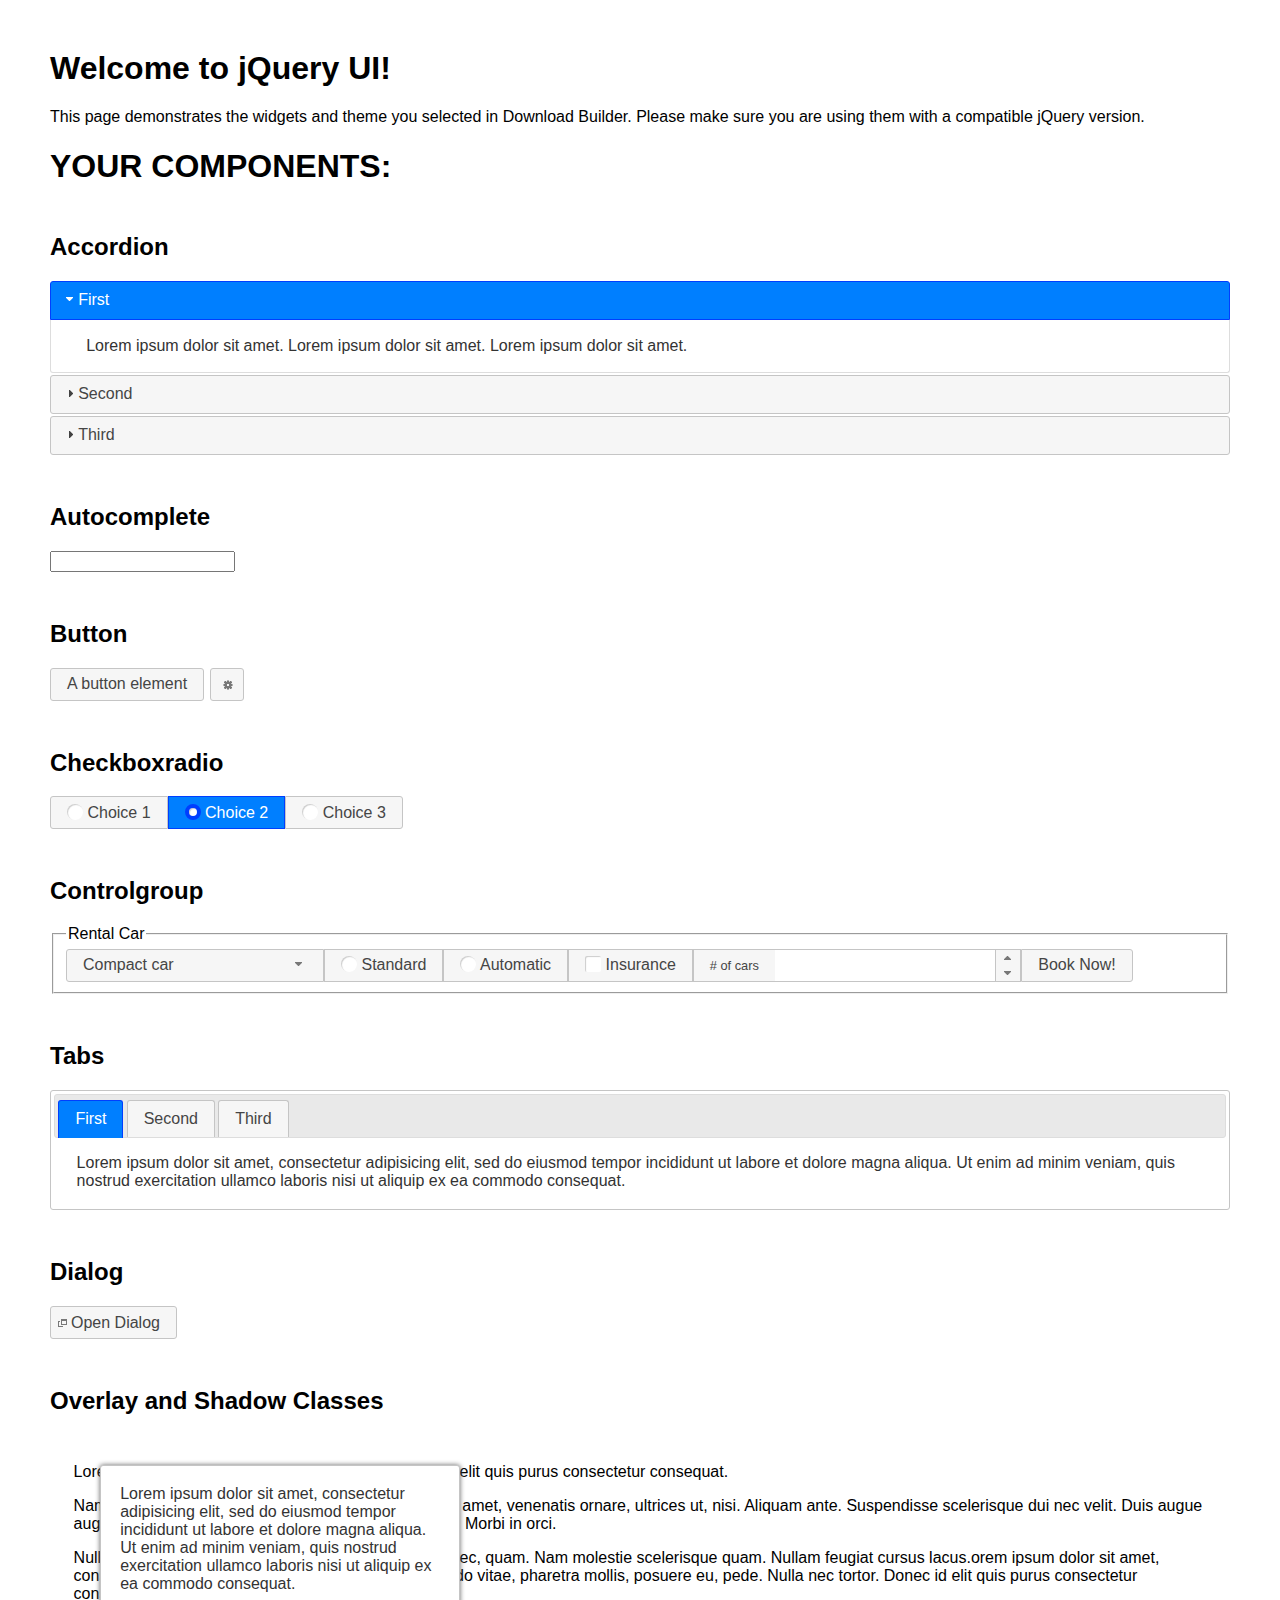
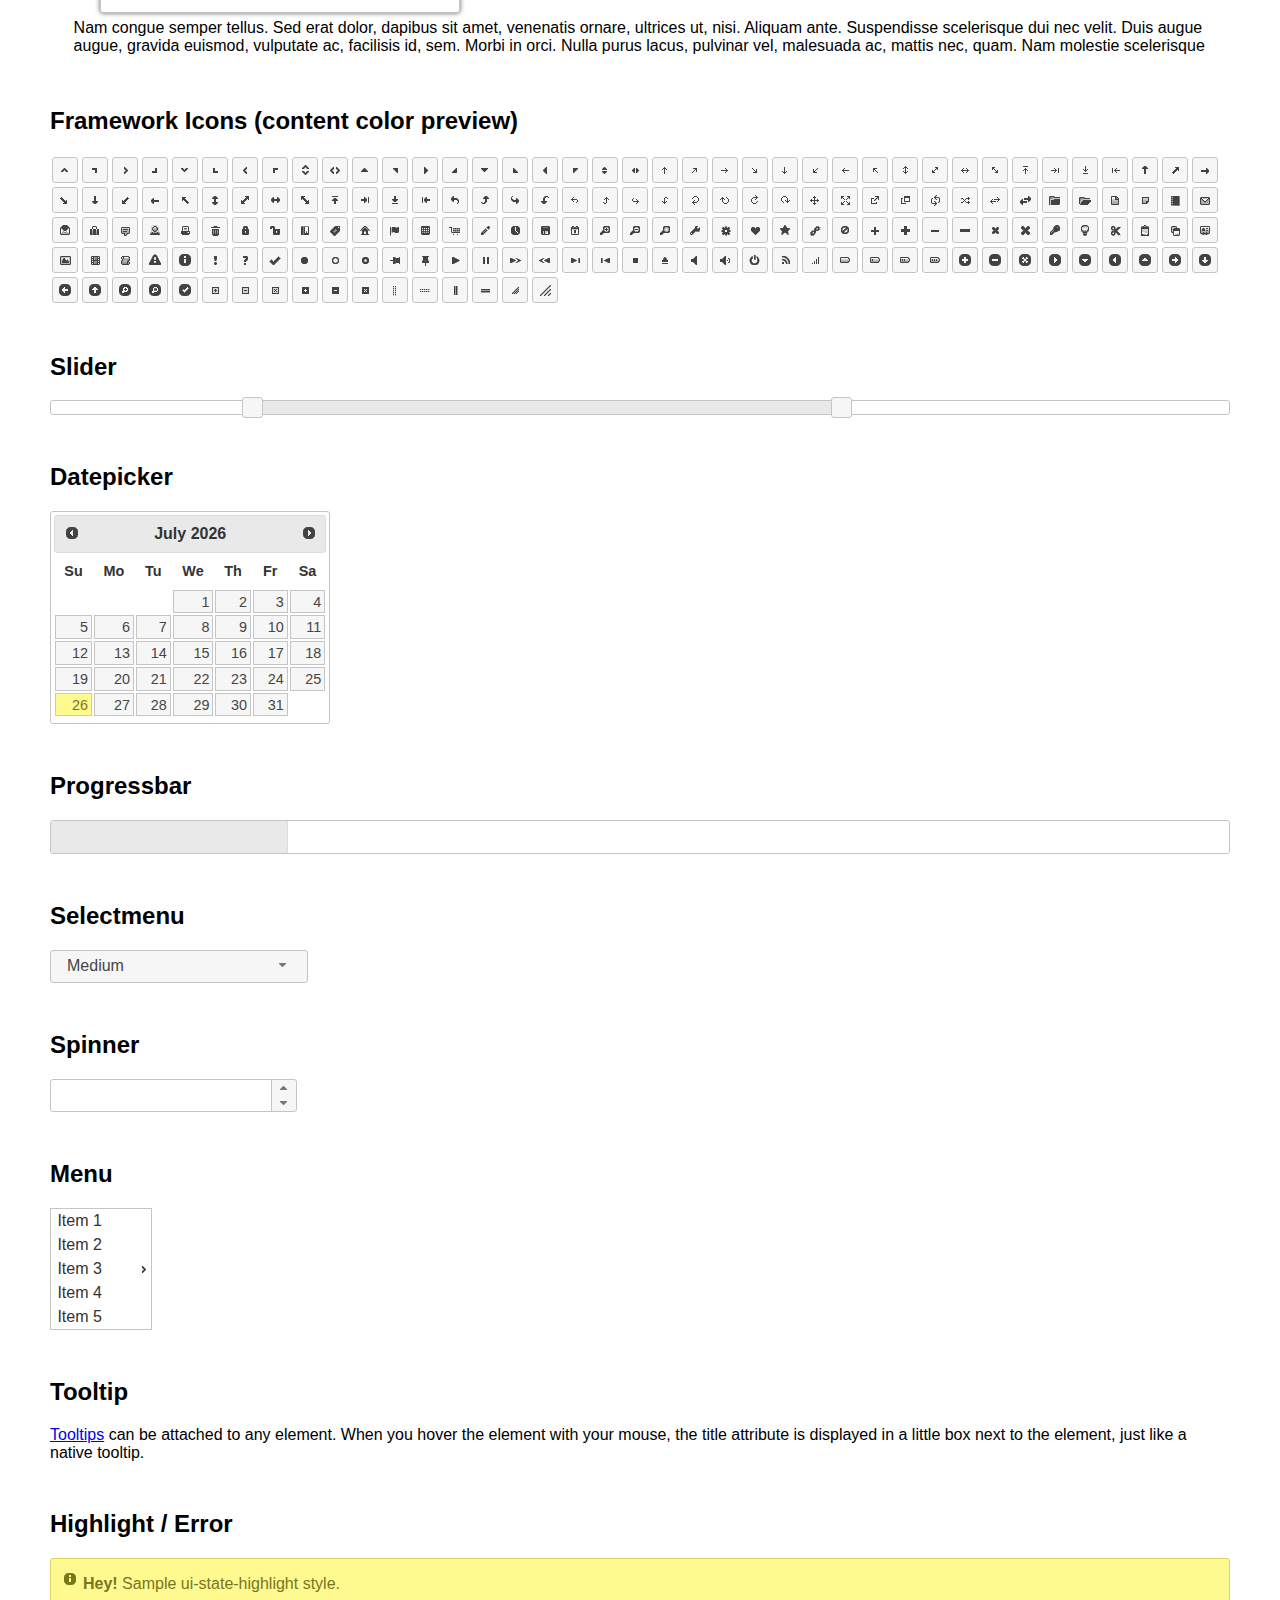
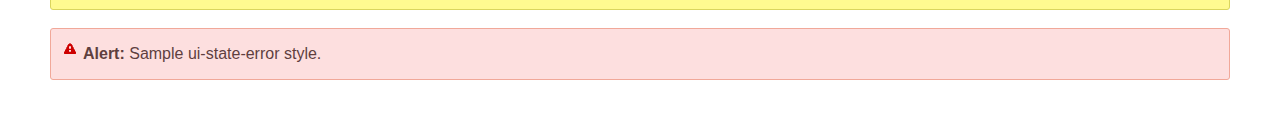
<file: js/jquery-ui-1.13.1/index.html>
<!doctype html>
<html lang="us">
<head>
	<meta charset="utf-8">
	<title>jQuery UI Example Page</title>
	<link href="jquery-ui.css" rel="stylesheet">
	<style>
	body{
		font-family: "Trebuchet MS", sans-serif;
		margin: 50px;
	}
	.demoHeaders {
		margin-top: 2em;
	}
	#dialog-link {
		padding: .4em 1em .4em 20px;
		text-decoration: none;
		position: relative;
	}
	#dialog-link span.ui-icon {
		margin: 0 5px 0 0;
		position: absolute;
		left: .2em;
		top: 50%;
		margin-top: -8px;
	}
	#icons {
		margin: 0;
		padding: 0;
	}
	#icons li {
		margin: 2px;
		position: relative;
		padding: 4px 0;
		cursor: pointer;
		float: left;
		list-style: none;
	}
	#icons span.ui-icon {
		float: left;
		margin: 0 4px;
	}
	.fakewindowcontain .ui-widget-overlay {
		position: absolute;
	}
	select {
		width: 200px;
	}
	</style>
</head>
<body>

<h1>Welcome to jQuery UI!</h1>

<div class="ui-widget">
	<p>This page demonstrates the widgets and theme you selected in Download Builder. Please make sure you are using them with a compatible jQuery version.</p>
</div>

<h1>YOUR COMPONENTS:</h1>

<!-- Accordion -->
<h2 class="demoHeaders">Accordion</h2>
<div id="accordion">
	<h3>First</h3>
	<div>Lorem ipsum dolor sit amet. Lorem ipsum dolor sit amet. Lorem ipsum dolor sit amet.</div>
	<h3>Second</h3>
	<div>Phasellus mattis tincidunt nibh.</div>
	<h3>Third</h3>
	<div>Nam dui erat, auctor a, dignissim quis.</div>
</div>

<!-- Autocomplete -->
<h2 class="demoHeaders">Autocomplete</h2>
<div>
	<input id="autocomplete" title="type &quot;a&quot;">
</div>

<!-- Button -->
<h2 class="demoHeaders">Button</h2>
<button id="button">A button element</button>
<button id="button-icon">An icon-only button</button>

<!-- Checkboxradio -->
<h2 class="demoHeaders">Checkboxradio</h2>
<form style="margin-top: 1em;">
	<div id="radioset">
		<input type="radio" id="radio1" name="radio"><label for="radio1">Choice 1</label>
		<input type="radio" id="radio2" name="radio" checked="checked"><label for="radio2">Choice 2</label>
		<input type="radio" id="radio3" name="radio"><label for="radio3">Choice 3</label>
	</div>
</form>

<!-- Controlgroup -->
<h2 class="demoHeaders">Controlgroup</h2>
<fieldset>
	<legend>Rental Car</legend>
	<div id="controlgroup">
		<select id="car-type">
			<option>Compact car</option>
			<option>Midsize car</option>
			<option>Full size car</option>
			<option>SUV</option>
			<option>Luxury</option>
			<option>Truck</option>
			<option>Van</option>
		</select>
		<label for="transmission-standard">Standard</label>
		<input type="radio" name="transmission" id="transmission-standard">
		<label for="transmission-automatic">Automatic</label>
		<input type="radio" name="transmission" id="transmission-automatic">
		<label for="insurance">Insurance</label>
		<input type="checkbox" name="insurance" id="insurance">
		<label for="horizontal-spinner" class="ui-controlgroup-label"># of cars</label>
		<input id="horizontal-spinner" class="ui-spinner-input">
		<button>Book Now!</button>
	</div>
</fieldset>

<!-- Tabs -->
<h2 class="demoHeaders">Tabs</h2>
<div id="tabs">
	<ul>
		<li><a href="#tabs-1">First</a></li>
		<li><a href="#tabs-2">Second</a></li>
		<li><a href="#tabs-3">Third</a></li>
	</ul>
	<div id="tabs-1">Lorem ipsum dolor sit amet, consectetur adipisicing elit, sed do eiusmod tempor incididunt ut labore et dolore magna aliqua. Ut enim ad minim veniam, quis nostrud exercitation ullamco laboris nisi ut aliquip ex ea commodo consequat.</div>
	<div id="tabs-2">Phasellus mattis tincidunt nibh. Cras orci urna, blandit id, pretium vel, aliquet ornare, felis. Maecenas scelerisque sem non nisl. Fusce sed lorem in enim dictum bibendum.</div>
	<div id="tabs-3">Nam dui erat, auctor a, dignissim quis, sollicitudin eu, felis. Pellentesque nisi urna, interdum eget, sagittis et, consequat vestibulum, lacus. Mauris porttitor ullamcorper augue.</div>
</div>

<h2 class="demoHeaders">Dialog</h2>
<p>
	<button id="dialog-link" class="ui-button ui-corner-all ui-widget">
		<span class="ui-icon ui-icon-newwin"></span>Open Dialog
	</button>
</p>

<h2 class="demoHeaders">Overlay and Shadow Classes</h2>
<div style="position: relative; width: 96%; height: 200px; padding:1% 2%; overflow:hidden;" class="fakewindowcontain">
	<p>Lorem ipsum dolor sit amet,  Nulla nec tortor. Donec id elit quis purus consectetur consequat. </p><p>Nam congue semper tellus. Sed erat dolor, dapibus sit amet, venenatis ornare, ultrices ut, nisi. Aliquam ante. Suspendisse scelerisque dui nec velit. Duis augue augue, gravida euismod, vulputate ac, facilisis id, sem. Morbi in orci. </p><p>Nulla purus lacus, pulvinar vel, malesuada ac, mattis nec, quam. Nam molestie scelerisque quam. Nullam feugiat cursus lacus.orem ipsum dolor sit amet, consectetur adipiscing elit. Donec libero risus, commodo vitae, pharetra mollis, posuere eu, pede. Nulla nec tortor. Donec id elit quis purus consectetur consequat. </p><p>Nam congue semper tellus. Sed erat dolor, dapibus sit amet, venenatis ornare, ultrices ut, nisi. Aliquam ante. Suspendisse scelerisque dui nec velit. Duis augue augue, gravida euismod, vulputate ac, facilisis id, sem. Morbi in orci. Nulla purus lacus, pulvinar vel, malesuada ac, mattis nec, quam. Nam molestie scelerisque quam. </p><p>Nullam feugiat cursus lacus.orem ipsum dolor sit amet, consectetur adipiscing elit. Donec libero risus, commodo vitae, pharetra mollis, posuere eu, pede. Nulla nec tortor. Donec id elit quis purus consectetur consequat. Nam congue semper tellus. Sed erat dolor, dapibus sit amet, venenatis ornare, ultrices ut, nisi. Aliquam ante. </p><p>Suspendisse scelerisque dui nec velit. Duis augue augue, gravida euismod, vulputate ac, facilisis id, sem. Morbi in orci. Nulla purus lacus, pulvinar vel, malesuada ac, mattis nec, quam. Nam molestie scelerisque quam. Nullam feugiat cursus lacus.orem ipsum dolor sit amet, consectetur adipiscing elit. Donec libero risus, commodo vitae, pharetra mollis, posuere eu, pede. Nulla nec tortor. Donec id elit quis purus consectetur consequat. Nam congue semper tellus. Sed erat dolor, dapibus sit amet, venenatis ornare, ultrices ut, nisi. </p>

	<!-- ui-dialog -->
	<div class="ui-widget-overlay ui-front"></div>
	<div style="position: absolute; width: 320px; left: 50px; top: 30px; padding: 1.2em" class="ui-widget ui-front ui-widget-content ui-corner-all ui-widget-shadow">
		Lorem ipsum dolor sit amet, consectetur adipisicing elit, sed do eiusmod tempor incididunt ut labore et dolore magna aliqua. Ut enim ad minim veniam, quis nostrud exercitation ullamco laboris nisi ut aliquip ex ea commodo consequat.
	</div>

</div>

<!-- ui-dialog -->
<div id="dialog" title="Dialog Title">
	<p>Lorem ipsum dolor sit amet, consectetur adipisicing elit, sed do eiusmod tempor incididunt ut labore et dolore magna aliqua. Ut enim ad minim veniam, quis nostrud exercitation ullamco laboris nisi ut aliquip ex ea commodo consequat.</p>
</div>


<h2 class="demoHeaders">Framework Icons (content color preview)</h2>
<ul id="icons" class="ui-widget ui-helper-clearfix">
	<li class="ui-state-default ui-corner-all" title=".ui-icon-caret-1-n"><span class="ui-icon ui-icon-caret-1-n"></span></li>
	<li class="ui-state-default ui-corner-all" title=".ui-icon-caret-1-ne"><span class="ui-icon ui-icon-caret-1-ne"></span></li>
	<li class="ui-state-default ui-corner-all" title=".ui-icon-caret-1-e"><span class="ui-icon ui-icon-caret-1-e"></span></li>
	<li class="ui-state-default ui-corner-all" title=".ui-icon-caret-1-se"><span class="ui-icon ui-icon-caret-1-se"></span></li>
	<li class="ui-state-default ui-corner-all" title=".ui-icon-caret-1-s"><span class="ui-icon ui-icon-caret-1-s"></span></li>
	<li class="ui-state-default ui-corner-all" title=".ui-icon-caret-1-sw"><span class="ui-icon ui-icon-caret-1-sw"></span></li>
	<li class="ui-state-default ui-corner-all" title=".ui-icon-caret-1-w"><span class="ui-icon ui-icon-caret-1-w"></span></li>
	<li class="ui-state-default ui-corner-all" title=".ui-icon-caret-1-nw"><span class="ui-icon ui-icon-caret-1-nw"></span></li>
	<li class="ui-state-default ui-corner-all" title=".ui-icon-caret-2-n-s"><span class="ui-icon ui-icon-caret-2-n-s"></span></li>
	<li class="ui-state-default ui-corner-all" title=".ui-icon-caret-2-e-w"><span class="ui-icon ui-icon-caret-2-e-w"></span></li>
	<li class="ui-state-default ui-corner-all" title=".ui-icon-triangle-1-n"><span class="ui-icon ui-icon-triangle-1-n"></span></li>
	<li class="ui-state-default ui-corner-all" title=".ui-icon-triangle-1-ne"><span class="ui-icon ui-icon-triangle-1-ne"></span></li>
	<li class="ui-state-default ui-corner-all" title=".ui-icon-triangle-1-e"><span class="ui-icon ui-icon-triangle-1-e"></span></li>
	<li class="ui-state-default ui-corner-all" title=".ui-icon-triangle-1-se"><span class="ui-icon ui-icon-triangle-1-se"></span></li>
	<li class="ui-state-default ui-corner-all" title=".ui-icon-triangle-1-s"><span class="ui-icon ui-icon-triangle-1-s"></span></li>
	<li class="ui-state-default ui-corner-all" title=".ui-icon-triangle-1-sw"><span class="ui-icon ui-icon-triangle-1-sw"></span></li>
	<li class="ui-state-default ui-corner-all" title=".ui-icon-triangle-1-w"><span class="ui-icon ui-icon-triangle-1-w"></span></li>
	<li class="ui-state-default ui-corner-all" title=".ui-icon-triangle-1-nw"><span class="ui-icon ui-icon-triangle-1-nw"></span></li>
	<li class="ui-state-default ui-corner-all" title=".ui-icon-triangle-2-n-s"><span class="ui-icon ui-icon-triangle-2-n-s"></span></li>
	<li class="ui-state-default ui-corner-all" title=".ui-icon-triangle-2-e-w"><span class="ui-icon ui-icon-triangle-2-e-w"></span></li>
	<li class="ui-state-default ui-corner-all" title=".ui-icon-arrow-1-n"><span class="ui-icon ui-icon-arrow-1-n"></span></li>
	<li class="ui-state-default ui-corner-all" title=".ui-icon-arrow-1-ne"><span class="ui-icon ui-icon-arrow-1-ne"></span></li>
	<li class="ui-state-default ui-corner-all" title=".ui-icon-arrow-1-e"><span class="ui-icon ui-icon-arrow-1-e"></span></li>
	<li class="ui-state-default ui-corner-all" title=".ui-icon-arrow-1-se"><span class="ui-icon ui-icon-arrow-1-se"></span></li>
	<li class="ui-state-default ui-corner-all" title=".ui-icon-arrow-1-s"><span class="ui-icon ui-icon-arrow-1-s"></span></li>
	<li class="ui-state-default ui-corner-all" title=".ui-icon-arrow-1-sw"><span class="ui-icon ui-icon-arrow-1-sw"></span></li>
	<li class="ui-state-default ui-corner-all" title=".ui-icon-arrow-1-w"><span class="ui-icon ui-icon-arrow-1-w"></span></li>
	<li class="ui-state-default ui-corner-all" title=".ui-icon-arrow-1-nw"><span class="ui-icon ui-icon-arrow-1-nw"></span></li>
	<li class="ui-state-default ui-corner-all" title=".ui-icon-arrow-2-n-s"><span class="ui-icon ui-icon-arrow-2-n-s"></span></li>
	<li class="ui-state-default ui-corner-all" title=".ui-icon-arrow-2-ne-sw"><span class="ui-icon ui-icon-arrow-2-ne-sw"></span></li>
	<li class="ui-state-default ui-corner-all" title=".ui-icon-arrow-2-e-w"><span class="ui-icon ui-icon-arrow-2-e-w"></span></li>
	<li class="ui-state-default ui-corner-all" title=".ui-icon-arrow-2-se-nw"><span class="ui-icon ui-icon-arrow-2-se-nw"></span></li>
	<li class="ui-state-default ui-corner-all" title=".ui-icon-arrowstop-1-n"><span class="ui-icon ui-icon-arrowstop-1-n"></span></li>
	<li class="ui-state-default ui-corner-all" title=".ui-icon-arrowstop-1-e"><span class="ui-icon ui-icon-arrowstop-1-e"></span></li>
	<li class="ui-state-default ui-corner-all" title=".ui-icon-arrowstop-1-s"><span class="ui-icon ui-icon-arrowstop-1-s"></span></li>
	<li class="ui-state-default ui-corner-all" title=".ui-icon-arrowstop-1-w"><span class="ui-icon ui-icon-arrowstop-1-w"></span></li>
	<li class="ui-state-default ui-corner-all" title=".ui-icon-arrowthick-1-n"><span class="ui-icon ui-icon-arrowthick-1-n"></span></li>
	<li class="ui-state-default ui-corner-all" title=".ui-icon-arrowthick-1-ne"><span class="ui-icon ui-icon-arrowthick-1-ne"></span></li>
	<li class="ui-state-default ui-corner-all" title=".ui-icon-arrowthick-1-e"><span class="ui-icon ui-icon-arrowthick-1-e"></span></li>
	<li class="ui-state-default ui-corner-all" title=".ui-icon-arrowthick-1-se"><span class="ui-icon ui-icon-arrowthick-1-se"></span></li>
	<li class="ui-state-default ui-corner-all" title=".ui-icon-arrowthick-1-s"><span class="ui-icon ui-icon-arrowthick-1-s"></span></li>
	<li class="ui-state-default ui-corner-all" title=".ui-icon-arrowthick-1-sw"><span class="ui-icon ui-icon-arrowthick-1-sw"></span></li>
	<li class="ui-state-default ui-corner-all" title=".ui-icon-arrowthick-1-w"><span class="ui-icon ui-icon-arrowthick-1-w"></span></li>
	<li class="ui-state-default ui-corner-all" title=".ui-icon-arrowthick-1-nw"><span class="ui-icon ui-icon-arrowthick-1-nw"></span></li>
	<li class="ui-state-default ui-corner-all" title=".ui-icon-arrowthick-2-n-s"><span class="ui-icon ui-icon-arrowthick-2-n-s"></span></li>
	<li class="ui-state-default ui-corner-all" title=".ui-icon-arrowthick-2-ne-sw"><span class="ui-icon ui-icon-arrowthick-2-ne-sw"></span></li>
	<li class="ui-state-default ui-corner-all" title=".ui-icon-arrowthick-2-e-w"><span class="ui-icon ui-icon-arrowthick-2-e-w"></span></li>
	<li class="ui-state-default ui-corner-all" title=".ui-icon-arrowthick-2-se-nw"><span class="ui-icon ui-icon-arrowthick-2-se-nw"></span></li>
	<li class="ui-state-default ui-corner-all" title=".ui-icon-arrowthickstop-1-n"><span class="ui-icon ui-icon-arrowthickstop-1-n"></span></li>
	<li class="ui-state-default ui-corner-all" title=".ui-icon-arrowthickstop-1-e"><span class="ui-icon ui-icon-arrowthickstop-1-e"></span></li>
	<li class="ui-state-default ui-corner-all" title=".ui-icon-arrowthickstop-1-s"><span class="ui-icon ui-icon-arrowthickstop-1-s"></span></li>
	<li class="ui-state-default ui-corner-all" title=".ui-icon-arrowthickstop-1-w"><span class="ui-icon ui-icon-arrowthickstop-1-w"></span></li>
	<li class="ui-state-default ui-corner-all" title=".ui-icon-arrowreturnthick-1-w"><span class="ui-icon ui-icon-arrowreturnthick-1-w"></span></li>
	<li class="ui-state-default ui-corner-all" title=".ui-icon-arrowreturnthick-1-n"><span class="ui-icon ui-icon-arrowreturnthick-1-n"></span></li>
	<li class="ui-state-default ui-corner-all" title=".ui-icon-arrowreturnthick-1-e"><span class="ui-icon ui-icon-arrowreturnthick-1-e"></span></li>
	<li class="ui-state-default ui-corner-all" title=".ui-icon-arrowreturnthick-1-s"><span class="ui-icon ui-icon-arrowreturnthick-1-s"></span></li>
	<li class="ui-state-default ui-corner-all" title=".ui-icon-arrowreturn-1-w"><span class="ui-icon ui-icon-arrowreturn-1-w"></span></li>
	<li class="ui-state-default ui-corner-all" title=".ui-icon-arrowreturn-1-n"><span class="ui-icon ui-icon-arrowreturn-1-n"></span></li>
	<li class="ui-state-default ui-corner-all" title=".ui-icon-arrowreturn-1-e"><span class="ui-icon ui-icon-arrowreturn-1-e"></span></li>
	<li class="ui-state-default ui-corner-all" title=".ui-icon-arrowreturn-1-s"><span class="ui-icon ui-icon-arrowreturn-1-s"></span></li>
	<li class="ui-state-default ui-corner-all" title=".ui-icon-arrowrefresh-1-w"><span class="ui-icon ui-icon-arrowrefresh-1-w"></span></li>
	<li class="ui-state-default ui-corner-all" title=".ui-icon-arrowrefresh-1-n"><span class="ui-icon ui-icon-arrowrefresh-1-n"></span></li>
	<li class="ui-state-default ui-corner-all" title=".ui-icon-arrowrefresh-1-e"><span class="ui-icon ui-icon-arrowrefresh-1-e"></span></li>
	<li class="ui-state-default ui-corner-all" title=".ui-icon-arrowrefresh-1-s"><span class="ui-icon ui-icon-arrowrefresh-1-s"></span></li>
	<li class="ui-state-default ui-corner-all" title=".ui-icon-arrow-4"><span class="ui-icon ui-icon-arrow-4"></span></li>
	<li class="ui-state-default ui-corner-all" title=".ui-icon-arrow-4-diag"><span class="ui-icon ui-icon-arrow-4-diag"></span></li>
	<li class="ui-state-default ui-corner-all" title=".ui-icon-extlink"><span class="ui-icon ui-icon-extlink"></span></li>
	<li class="ui-state-default ui-corner-all" title=".ui-icon-newwin"><span class="ui-icon ui-icon-newwin"></span></li>
	<li class="ui-state-default ui-corner-all" title=".ui-icon-refresh"><span class="ui-icon ui-icon-refresh"></span></li>
	<li class="ui-state-default ui-corner-all" title=".ui-icon-shuffle"><span class="ui-icon ui-icon-shuffle"></span></li>
	<li class="ui-state-default ui-corner-all" title=".ui-icon-transfer-e-w"><span class="ui-icon ui-icon-transfer-e-w"></span></li>
	<li class="ui-state-default ui-corner-all" title=".ui-icon-transferthick-e-w"><span class="ui-icon ui-icon-transferthick-e-w"></span></li>
	<li class="ui-state-default ui-corner-all" title=".ui-icon-folder-collapsed"><span class="ui-icon ui-icon-folder-collapsed"></span></li>
	<li class="ui-state-default ui-corner-all" title=".ui-icon-folder-open"><span class="ui-icon ui-icon-folder-open"></span></li>
	<li class="ui-state-default ui-corner-all" title=".ui-icon-document"><span class="ui-icon ui-icon-document"></span></li>
	<li class="ui-state-default ui-corner-all" title=".ui-icon-document-b"><span class="ui-icon ui-icon-document-b"></span></li>
	<li class="ui-state-default ui-corner-all" title=".ui-icon-note"><span class="ui-icon ui-icon-note"></span></li>
	<li class="ui-state-default ui-corner-all" title=".ui-icon-mail-closed"><span class="ui-icon ui-icon-mail-closed"></span></li>
	<li class="ui-state-default ui-corner-all" title=".ui-icon-mail-open"><span class="ui-icon ui-icon-mail-open"></span></li>
	<li class="ui-state-default ui-corner-all" title=".ui-icon-suitcase"><span class="ui-icon ui-icon-suitcase"></span></li>
	<li class="ui-state-default ui-corner-all" title=".ui-icon-comment"><span class="ui-icon ui-icon-comment"></span></li>
	<li class="ui-state-default ui-corner-all" title=".ui-icon-person"><span class="ui-icon ui-icon-person"></span></li>
	<li class="ui-state-default ui-corner-all" title=".ui-icon-print"><span class="ui-icon ui-icon-print"></span></li>
	<li class="ui-state-default ui-corner-all" title=".ui-icon-trash"><span class="ui-icon ui-icon-trash"></span></li>
	<li class="ui-state-default ui-corner-all" title=".ui-icon-locked"><span class="ui-icon ui-icon-locked"></span></li>
	<li class="ui-state-default ui-corner-all" title=".ui-icon-unlocked"><span class="ui-icon ui-icon-unlocked"></span></li>
	<li class="ui-state-default ui-corner-all" title=".ui-icon-bookmark"><span class="ui-icon ui-icon-bookmark"></span></li>
	<li class="ui-state-default ui-corner-all" title=".ui-icon-tag"><span class="ui-icon ui-icon-tag"></span></li>
	<li class="ui-state-default ui-corner-all" title=".ui-icon-home"><span class="ui-icon ui-icon-home"></span></li>
	<li class="ui-state-default ui-corner-all" title=".ui-icon-flag"><span class="ui-icon ui-icon-flag"></span></li>
	<li class="ui-state-default ui-corner-all" title=".ui-icon-calculator"><span class="ui-icon ui-icon-calculator"></span></li>
	<li class="ui-state-default ui-corner-all" title=".ui-icon-cart"><span class="ui-icon ui-icon-cart"></span></li>
	<li class="ui-state-default ui-corner-all" title=".ui-icon-pencil"><span class="ui-icon ui-icon-pencil"></span></li>
	<li class="ui-state-default ui-corner-all" title=".ui-icon-clock"><span class="ui-icon ui-icon-clock"></span></li>
	<li class="ui-state-default ui-corner-all" title=".ui-icon-disk"><span class="ui-icon ui-icon-disk"></span></li>
	<li class="ui-state-default ui-corner-all" title=".ui-icon-calendar"><span class="ui-icon ui-icon-calendar"></span></li>
	<li class="ui-state-default ui-corner-all" title=".ui-icon-zoomin"><span class="ui-icon ui-icon-zoomin"></span></li>
	<li class="ui-state-default ui-corner-all" title=".ui-icon-zoomout"><span class="ui-icon ui-icon-zoomout"></span></li>
	<li class="ui-state-default ui-corner-all" title=".ui-icon-search"><span class="ui-icon ui-icon-search"></span></li>
	<li class="ui-state-default ui-corner-all" title=".ui-icon-wrench"><span class="ui-icon ui-icon-wrench"></span></li>
	<li class="ui-state-default ui-corner-all" title=".ui-icon-gear"><span class="ui-icon ui-icon-gear"></span></li>
	<li class="ui-state-default ui-corner-all" title=".ui-icon-heart"><span class="ui-icon ui-icon-heart"></span></li>
	<li class="ui-state-default ui-corner-all" title=".ui-icon-star"><span class="ui-icon ui-icon-star"></span></li>
	<li class="ui-state-default ui-corner-all" title=".ui-icon-link"><span class="ui-icon ui-icon-link"></span></li>
	<li class="ui-state-default ui-corner-all" title=".ui-icon-cancel"><span class="ui-icon ui-icon-cancel"></span></li>
	<li class="ui-state-default ui-corner-all" title=".ui-icon-plus"><span class="ui-icon ui-icon-plus"></span></li>
	<li class="ui-state-default ui-corner-all" title=".ui-icon-plusthick"><span class="ui-icon ui-icon-plusthick"></span></li>
	<li class="ui-state-default ui-corner-all" title=".ui-icon-minus"><span class="ui-icon ui-icon-minus"></span></li>
	<li class="ui-state-default ui-corner-all" title=".ui-icon-minusthick"><span class="ui-icon ui-icon-minusthick"></span></li>
	<li class="ui-state-default ui-corner-all" title=".ui-icon-close"><span class="ui-icon ui-icon-close"></span></li>
	<li class="ui-state-default ui-corner-all" title=".ui-icon-closethick"><span class="ui-icon ui-icon-closethick"></span></li>
	<li class="ui-state-default ui-corner-all" title=".ui-icon-key"><span class="ui-icon ui-icon-key"></span></li>
	<li class="ui-state-default ui-corner-all" title=".ui-icon-lightbulb"><span class="ui-icon ui-icon-lightbulb"></span></li>
	<li class="ui-state-default ui-corner-all" title=".ui-icon-scissors"><span class="ui-icon ui-icon-scissors"></span></li>
	<li class="ui-state-default ui-corner-all" title=".ui-icon-clipboard"><span class="ui-icon ui-icon-clipboard"></span></li>
	<li class="ui-state-default ui-corner-all" title=".ui-icon-copy"><span class="ui-icon ui-icon-copy"></span></li>
	<li class="ui-state-default ui-corner-all" title=".ui-icon-contact"><span class="ui-icon ui-icon-contact"></span></li>
	<li class="ui-state-default ui-corner-all" title=".ui-icon-image"><span class="ui-icon ui-icon-image"></span></li>
	<li class="ui-state-default ui-corner-all" title=".ui-icon-video"><span class="ui-icon ui-icon-video"></span></li>
	<li class="ui-state-default ui-corner-all" title=".ui-icon-script"><span class="ui-icon ui-icon-script"></span></li>
	<li class="ui-state-default ui-corner-all" title=".ui-icon-alert"><span class="ui-icon ui-icon-alert"></span></li>
	<li class="ui-state-default ui-corner-all" title=".ui-icon-info"><span class="ui-icon ui-icon-info"></span></li>
	<li class="ui-state-default ui-corner-all" title=".ui-icon-notice"><span class="ui-icon ui-icon-notice"></span></li>
	<li class="ui-state-default ui-corner-all" title=".ui-icon-help"><span class="ui-icon ui-icon-help"></span></li>
	<li class="ui-state-default ui-corner-all" title=".ui-icon-check"><span class="ui-icon ui-icon-check"></span></li>
	<li class="ui-state-default ui-corner-all" title=".ui-icon-bullet"><span class="ui-icon ui-icon-bullet"></span></li>
	<li class="ui-state-default ui-corner-all" title=".ui-icon-radio-off"><span class="ui-icon ui-icon-radio-off"></span></li>
	<li class="ui-state-default ui-corner-all" title=".ui-icon-radio-on"><span class="ui-icon ui-icon-radio-on"></span></li>
	<li class="ui-state-default ui-corner-all" title=".ui-icon-pin-w"><span class="ui-icon ui-icon-pin-w"></span></li>
	<li class="ui-state-default ui-corner-all" title=".ui-icon-pin-s"><span class="ui-icon ui-icon-pin-s"></span></li>
	<li class="ui-state-default ui-corner-all" title=".ui-icon-play"><span class="ui-icon ui-icon-play"></span></li>
	<li class="ui-state-default ui-corner-all" title=".ui-icon-pause"><span class="ui-icon ui-icon-pause"></span></li>
	<li class="ui-state-default ui-corner-all" title=".ui-icon-seek-next"><span class="ui-icon ui-icon-seek-next"></span></li>
	<li class="ui-state-default ui-corner-all" title=".ui-icon-seek-prev"><span class="ui-icon ui-icon-seek-prev"></span></li>
	<li class="ui-state-default ui-corner-all" title=".ui-icon-seek-end"><span class="ui-icon ui-icon-seek-end"></span></li>
	<li class="ui-state-default ui-corner-all" title=".ui-icon-seek-first"><span class="ui-icon ui-icon-seek-first"></span></li>
	<li class="ui-state-default ui-corner-all" title=".ui-icon-stop"><span class="ui-icon ui-icon-stop"></span></li>
	<li class="ui-state-default ui-corner-all" title=".ui-icon-eject"><span class="ui-icon ui-icon-eject"></span></li>
	<li class="ui-state-default ui-corner-all" title=".ui-icon-volume-off"><span class="ui-icon ui-icon-volume-off"></span></li>
	<li class="ui-state-default ui-corner-all" title=".ui-icon-volume-on"><span class="ui-icon ui-icon-volume-on"></span></li>
	<li class="ui-state-default ui-corner-all" title=".ui-icon-power"><span class="ui-icon ui-icon-power"></span></li>
	<li class="ui-state-default ui-corner-all" title=".ui-icon-signal-diag"><span class="ui-icon ui-icon-signal-diag"></span></li>
	<li class="ui-state-default ui-corner-all" title=".ui-icon-signal"><span class="ui-icon ui-icon-signal"></span></li>
	<li class="ui-state-default ui-corner-all" title=".ui-icon-battery-0"><span class="ui-icon ui-icon-battery-0"></span></li>
	<li class="ui-state-default ui-corner-all" title=".ui-icon-battery-1"><span class="ui-icon ui-icon-battery-1"></span></li>
	<li class="ui-state-default ui-corner-all" title=".ui-icon-battery-2"><span class="ui-icon ui-icon-battery-2"></span></li>
	<li class="ui-state-default ui-corner-all" title=".ui-icon-battery-3"><span class="ui-icon ui-icon-battery-3"></span></li>
	<li class="ui-state-default ui-corner-all" title=".ui-icon-circle-plus"><span class="ui-icon ui-icon-circle-plus"></span></li>
	<li class="ui-state-default ui-corner-all" title=".ui-icon-circle-minus"><span class="ui-icon ui-icon-circle-minus"></span></li>
	<li class="ui-state-default ui-corner-all" title=".ui-icon-circle-close"><span class="ui-icon ui-icon-circle-close"></span></li>
	<li class="ui-state-default ui-corner-all" title=".ui-icon-circle-triangle-e"><span class="ui-icon ui-icon-circle-triangle-e"></span></li>
	<li class="ui-state-default ui-corner-all" title=".ui-icon-circle-triangle-s"><span class="ui-icon ui-icon-circle-triangle-s"></span></li>
	<li class="ui-state-default ui-corner-all" title=".ui-icon-circle-triangle-w"><span class="ui-icon ui-icon-circle-triangle-w"></span></li>
	<li class="ui-state-default ui-corner-all" title=".ui-icon-circle-triangle-n"><span class="ui-icon ui-icon-circle-triangle-n"></span></li>
	<li class="ui-state-default ui-corner-all" title=".ui-icon-circle-arrow-e"><span class="ui-icon ui-icon-circle-arrow-e"></span></li>
	<li class="ui-state-default ui-corner-all" title=".ui-icon-circle-arrow-s"><span class="ui-icon ui-icon-circle-arrow-s"></span></li>
	<li class="ui-state-default ui-corner-all" title=".ui-icon-circle-arrow-w"><span class="ui-icon ui-icon-circle-arrow-w"></span></li>
	<li class="ui-state-default ui-corner-all" title=".ui-icon-circle-arrow-n"><span class="ui-icon ui-icon-circle-arrow-n"></span></li>
	<li class="ui-state-default ui-corner-all" title=".ui-icon-circle-zoomin"><span class="ui-icon ui-icon-circle-zoomin"></span></li>
	<li class="ui-state-default ui-corner-all" title=".ui-icon-circle-zoomout"><span class="ui-icon ui-icon-circle-zoomout"></span></li>
	<li class="ui-state-default ui-corner-all" title=".ui-icon-circle-check"><span class="ui-icon ui-icon-circle-check"></span></li>
	<li class="ui-state-default ui-corner-all" title=".ui-icon-circlesmall-plus"><span class="ui-icon ui-icon-circlesmall-plus"></span></li>
	<li class="ui-state-default ui-corner-all" title=".ui-icon-circlesmall-minus"><span class="ui-icon ui-icon-circlesmall-minus"></span></li>
	<li class="ui-state-default ui-corner-all" title=".ui-icon-circlesmall-close"><span class="ui-icon ui-icon-circlesmall-close"></span></li>
	<li class="ui-state-default ui-corner-all" title=".ui-icon-squaresmall-plus"><span class="ui-icon ui-icon-squaresmall-plus"></span></li>
	<li class="ui-state-default ui-corner-all" title=".ui-icon-squaresmall-minus"><span class="ui-icon ui-icon-squaresmall-minus"></span></li>
	<li class="ui-state-default ui-corner-all" title=".ui-icon-squaresmall-close"><span class="ui-icon ui-icon-squaresmall-close"></span></li>
	<li class="ui-state-default ui-corner-all" title=".ui-icon-grip-dotted-vertical"><span class="ui-icon ui-icon-grip-dotted-vertical"></span></li>
	<li class="ui-state-default ui-corner-all" title=".ui-icon-grip-dotted-horizontal"><span class="ui-icon ui-icon-grip-dotted-horizontal"></span></li>
	<li class="ui-state-default ui-corner-all" title=".ui-icon-grip-solid-vertical"><span class="ui-icon ui-icon-grip-solid-vertical"></span></li>
	<li class="ui-state-default ui-corner-all" title=".ui-icon-grip-solid-horizontal"><span class="ui-icon ui-icon-grip-solid-horizontal"></span></li>
	<li class="ui-state-default ui-corner-all" title=".ui-icon-gripsmall-diagonal-se"><span class="ui-icon ui-icon-gripsmall-diagonal-se"></span></li>
	<li class="ui-state-default ui-corner-all" title=".ui-icon-grip-diagonal-se"><span class="ui-icon ui-icon-grip-diagonal-se"></span></li>
</ul>

<!-- Slider -->
<h2 class="demoHeaders">Slider</h2>
<div id="slider"></div>

<!-- Datepicker -->
<h2 class="demoHeaders">Datepicker</h2>
<div id="datepicker"></div>

<!-- Progressbar -->
<h2 class="demoHeaders">Progressbar</h2>
<div id="progressbar"></div>

<!-- Progressbar -->
<h2 class="demoHeaders">Selectmenu</h2>
<select id="selectmenu">
	<option>Slower</option>
	<option>Slow</option>
	<option selected="selected">Medium</option>
	<option>Fast</option>
	<option>Faster</option>
</select>

<!-- Spinner -->
<h2 class="demoHeaders">Spinner</h2>
<input id="spinner">

<!-- Menu -->
<h2 class="demoHeaders">Menu</h2>
<ul style="width:100px;" id="menu">
	<li><div>Item 1</div></li>
	<li><div>Item 2</div></li>
	<li><div>Item 3</div>
		<ul>
			<li><div>Item 3-1</div></li>
			<li><div>Item 3-2</div></li>
			<li><div>Item 3-3</div></li>
			<li><div>Item 3-4</div></li>
			<li><div>Item 3-5</div></li>
		</ul>
	</li>
	<li><div>Item 4</div></li>
	<li><div>Item 5</div></li>
</ul>

<!-- Tooltip -->
<h2 class="demoHeaders">Tooltip</h2>
<p id="tooltip">
	<a href="#" title="That&apos;s what this widget is">Tooltips</a> can be attached to any element. When you hover
the element with your mouse, the title attribute is displayed in a little box next to the element, just like a native tooltip.
</p>

<!-- Highlight / Error -->
<h2 class="demoHeaders">Highlight / Error</h2>
<div class="ui-widget">
	<div class="ui-state-highlight ui-corner-all" style="margin-top: 20px; padding: 0 .7em;">
		<p><span class="ui-icon ui-icon-info" style="float: left; margin-right: .3em;"></span>
		<strong>Hey!</strong> Sample ui-state-highlight style.</p>
	</div>
</div>
<br>
<div class="ui-widget">
	<div class="ui-state-error ui-corner-all" style="padding: 0 .7em;">
		<p><span class="ui-icon ui-icon-alert" style="float: left; margin-right: .3em;"></span>
		<strong>Alert:</strong> Sample ui-state-error style.</p>
	</div>
</div>

<script src="external/jquery/jquery.js"></script>
<script src="jquery-ui.js"></script>
<script>
$( "#accordion" ).accordion();

var availableTags = [
	"ActionScript",
	"AppleScript",
	"Asp",
	"BASIC",
	"C",
	"C++",
	"Clojure",
	"COBOL",
	"ColdFusion",
	"Erlang",
	"Fortran",
	"Groovy",
	"Haskell",
	"Java",
	"JavaScript",
	"Lisp",
	"Perl",
	"PHP",
	"Python",
	"Ruby",
	"Scala",
	"Scheme"
];
$( "#autocomplete" ).autocomplete({
	source: availableTags
});

$( "#button" ).button();
$( "#button-icon" ).button({
	icon: "ui-icon-gear",
	showLabel: false
});

$( "#radioset" ).buttonset();

$( "#controlgroup" ).controlgroup();

$( "#tabs" ).tabs();

$( "#dialog" ).dialog({
	autoOpen: false,
	width: 400,
	buttons: [
		{
			text: "Ok",
			click: function() {
				$( this ).dialog( "close" );
			}
		},
		{
			text: "Cancel",
			click: function() {
				$( this ).dialog( "close" );
			}
		}
	]
});

// Link to open the dialog
$( "#dialog-link" ).click(function( event ) {
	$( "#dialog" ).dialog( "open" );
	event.preventDefault();
});

$( "#datepicker" ).datepicker({
	inline: true
});

$( "#slider" ).slider({
	range: true,
	values: [ 17, 67 ]
});

$( "#progressbar" ).progressbar({
	value: 20
});

$( "#spinner" ).spinner();

$( "#menu" ).menu();

$( "#tooltip" ).tooltip();

$( "#selectmenu" ).selectmenu();

// Hover states on the static widgets
$( "#dialog-link, #icons li" ).hover(
	function() {
		$( this ).addClass( "ui-state-hover" );
	},
	function() {
		$( this ).removeClass( "ui-state-hover" );
	}
);
</script>
</body>
</html>
</file>
